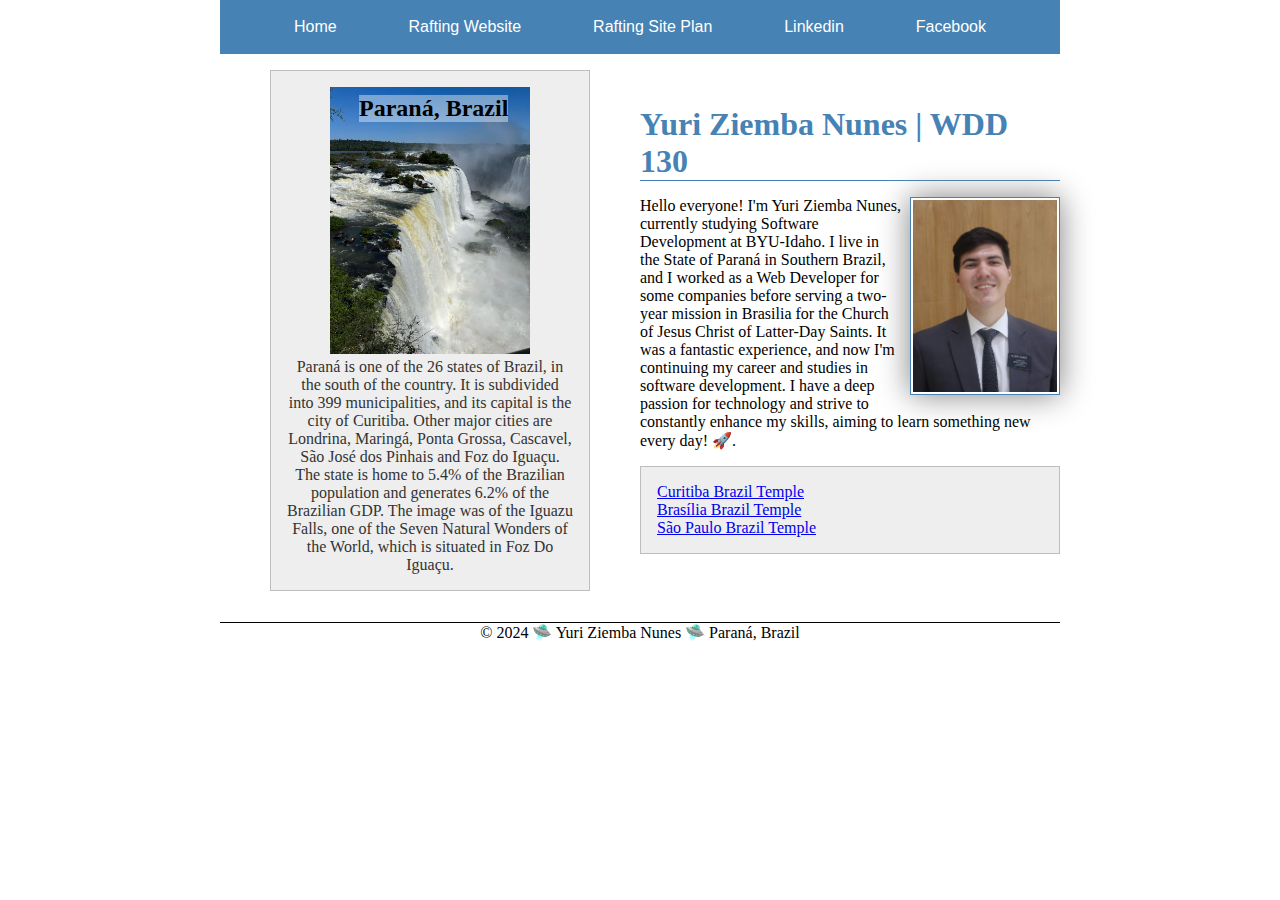
<file: index.html>
<!DOCTYPE html>
<html lang="en-US">
    <head>
        <meta charset="utf-8">
        <meta name="viewport" content="width=device-width, initial-scale=1.0">
        <title>Yuri Ziemba Nunes | WDD 130</title>
        <meta name="description" content="Home Page Student For BYU-Idaho WDD130">
        <meta name="author" content="Yuri Ziemba Nunes">
        <link rel="stylesheet" href="styles/styles.css">
    </head>
    <body>
        <header>
            <nav>
                <a href="#">Home</a>
                <a href="wwr/">Rafting Website</a>
                <a href="wwr/site-plan-rafting.html">Rafting Site Plan</a>
                <a href="https://br.linkedin.com/in/yuri-ziemba-nunes-003b791a5">Linkedin</a>
                <a href="https://m.facebook.com/yuri.nunes.31/">Facebook</a>
            </nav>
        </header>
        <div class="grid">
            <main>
                <h1>Yuri Ziemba Nunes | WDD 130</h1>
                <img src="images/profile.jpg" alt="Yuri Ziemba Nunes | Profile Picture" width="200">
                <p>Hello everyone! I'm Yuri Ziemba Nunes, currently studying Software Development at BYU-Idaho. I live in the State of Paraná in Southern Brazil, and I worked as a Web Developer for some companies before serving a two-year mission in Brasilia for the Church of Jesus Christ of Latter-Day Saints. It was a fantastic experience, and now I'm continuing my career and studies in software development. I have a deep passion for technology and strive to constantly enhance my skills, aiming to learn something new every day! &#128640;.</p>
                <ul class="box">
                    <li>
                        <a href="https://www.churchofjesuschrist.org/temples/details/curitiba-brazil-temple?lang=eng" target="_blank">Curitiba Brazil Temple</a>
                    </li>
                    <li>
                        <a href="https://www.churchofjesuschrist.org/temples/details/brasilia-brazil-temple?lang=eng" target="_blank">Brasília Brazil Temple</a>
                    </li>
                    <li>
                        <a href="https://www.churchofjesuschrist.org/temples/details/sao-paulo-brazil-temple?lang=eng" target="_blank">São Paulo Brazil Temple</a>
                    </li>
                </ul>
            </main>
            <aside class="box">
                <h2>Paraná, Brazil</h2>
                <img src="images/parana-cataratas-do-iguacu.jpg" alt="Cataratas Do Iguaçu | Foz Do Iguaçu, PR">
                <p>Paraná is one of the 26 states of Brazil, in the south of the country. It is subdivided into 399 municipalities, and its capital is the city of Curitiba. Other major cities are Londrina, Maringá, Ponta Grossa, Cascavel, São José dos Pinhais and Foz do Iguaçu. The state is home to 5.4% of the Brazilian population and generates 6.2% of the Brazilian GDP. The image was of the Iguazu Falls, one of the Seven Natural Wonders of the World, which is situated in Foz Do Iguaçu.</p>
            </aside>
        </div>
        <footer>
            <p>&copy; 2024 &#128760; Yuri Ziemba Nunes &#128760; Paraná, Brazil</p>
        </footer>
    </body>
    <!-- Last Modified: 2024-01-27 -->
</html>
</file>
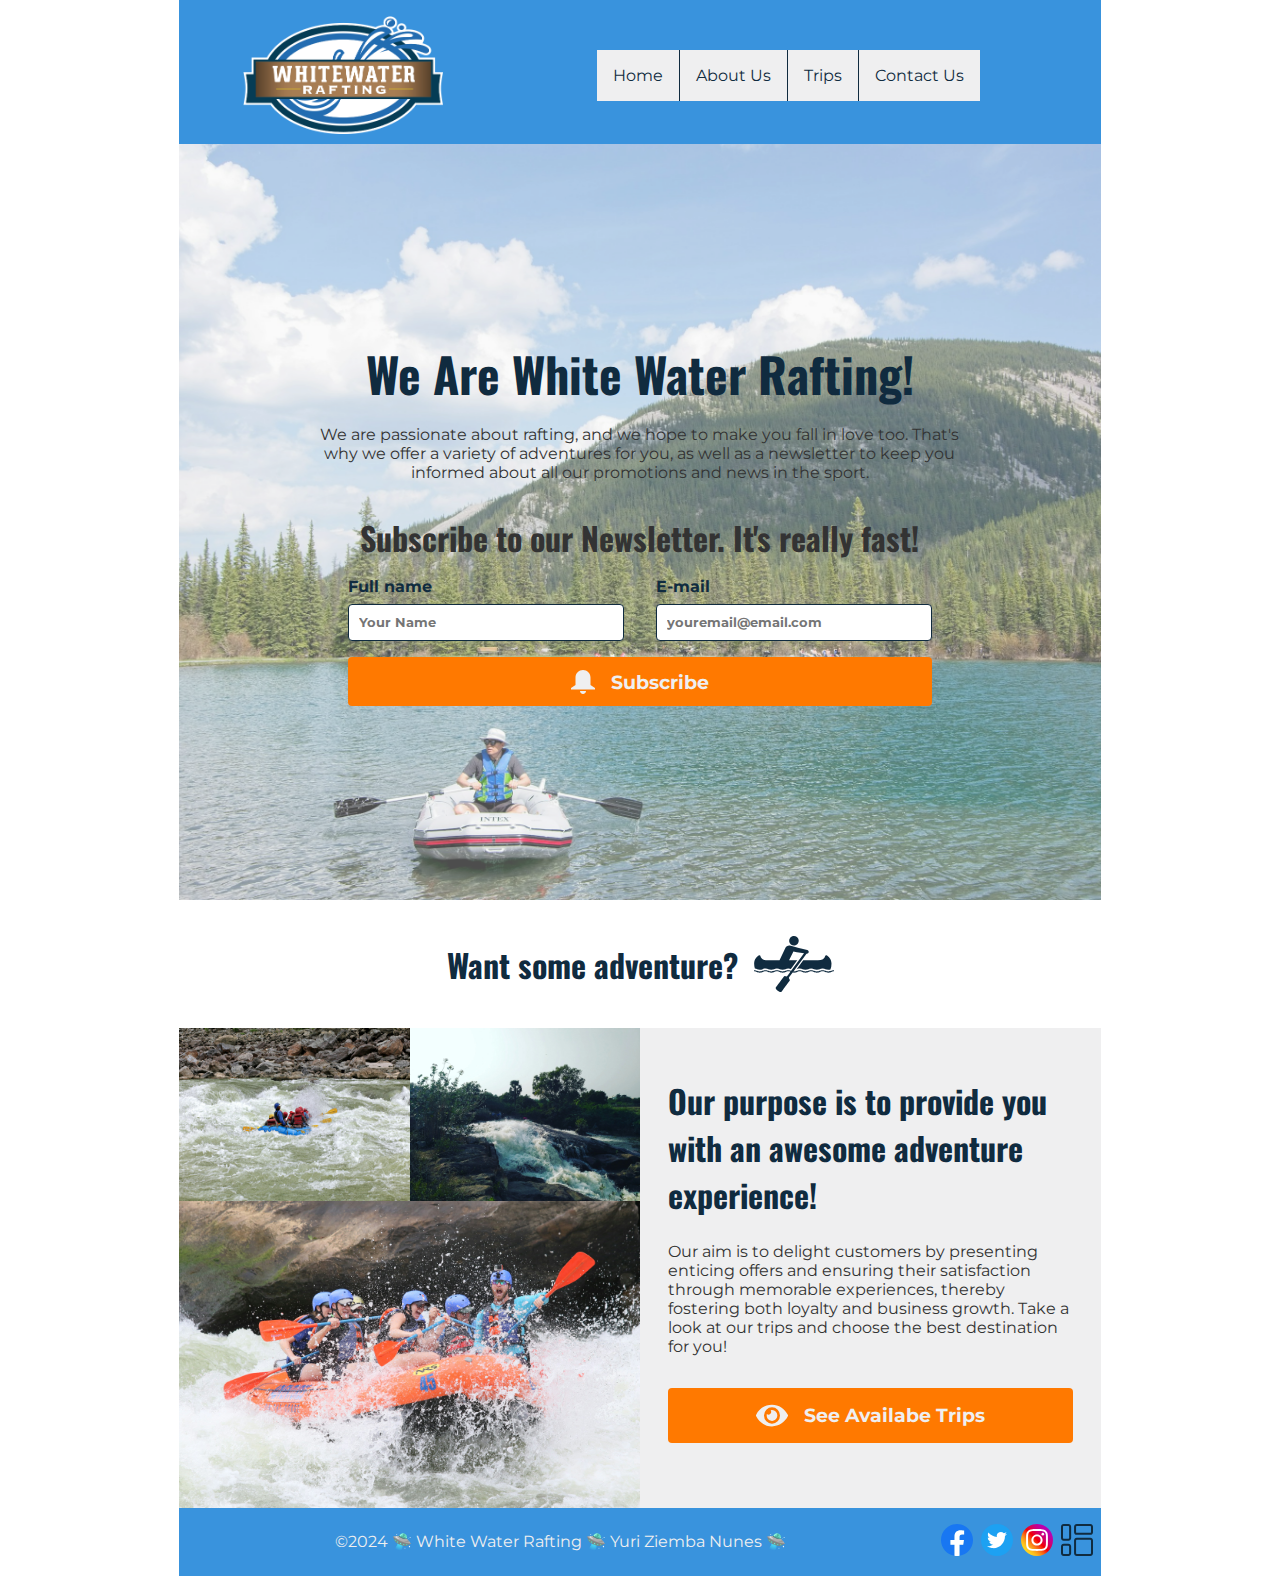
<file: wwr/index.html>
<!DOCTYPE html>
<html lang="en-US">
<head>
    <meta charset="UTF-8">
    <meta name="viewport" content="width=device-width, initial-scale=1.0">
    <title>White Water Rafting | Home</title>
    <meta name="description" content="The Rafting Site Home Page">
    <meta name="author" content="Yuri Ziemba Nunes">
    <link rel="stylesheet" href="styles/rafting.css">
</head>
<body>
    <header>
        <img src="images/wwr-logo.png" alt="Rafting Site Logo" width="200">
        <nav>   
            <a href="index.html">Home</a>
            <a href="about.html">About Us</a>
            <a href="trips.html">Trips</a>
            <a href="contact.html">Contact Us</a>
        </nav>
    </header>
    <main id="home-page">
        <section id="wwr-home-hero">
            <div class="container">
                <h1>We Are White Water Rafting!</h1>
                <p>We are passionate about rafting, and we hope to make you fall in love too. That's why we offer a variety of adventures for you, as well as a newsletter to keep you informed about all our promotions and news in the sport.</p>
                <div class="newsletter-form">
                    <h2>Subscribe to our Newsletter. It's really fast!</h2>
                    <form>
                        <div class="form-group">
                            <label for="fullname">Full name</label>
                            <input id="fullname" name="fullname" type="text" placeholder="Your Name">
                        </div>
                        <div class="form-group">
                            <label for="email">E-mail</label>
                            <input id="email" name="email" type="text" placeholder="youremail@email.com">
                        </div>
                        <button class="btn" type="submit">
                            <img src="images/notifications.svg" alt="Notifications Icon">
                            <span>Subscribe</span>
                        </button>
                    </form>
                </div>
            </div>
        </section>
        <section id="wwr-home-content">
            <div class="container">
                <div class="content-header">
                    <h2>Want some adventure?</h2>
                    <img src="images/rafting.svg" alt="Adventure Target">
                </div>
            </div>
            <article>
                <div class="images-mosaic">
                    <img src="images/mosaic-image3.jpg" alt="Placeholder">
                    <img src="images/mosaic-image2.jpg" alt="Placeholder">
                    <img src="images/mosaic-image1.jpg" alt="Placeholder">
                </div> 
                <div class="content-body">
                    <h2>
                        Our purpose is to provide you with an awesome adventure experience!
                    </h2>
                    <p>Our aim is to delight customers by presenting enticing offers and ensuring their satisfaction through memorable experiences, thereby fostering both loyalty and business growth. Take a look at our trips and choose the best destination for you!</p>
                    <a class="btn" href="trips.html">
                        <img src="images/view.svg" alt="View Icon">
                        <span>See Availabe Trips</span>
                    </a>
                </div>
            </article>
        </section>
    </main>
    <footer>
        <p>&copy;2024 &#128760; White Water Rafting &#128760; Yuri Ziemba Nunes &#128760;</p>
        <nav class="social-links">
            <a href="https://facebook.com">
                <img src="images/facebook.svg" alt="Facebook">
            </a>
            <a href="https://twitter.com">
                <img src="images/twitter.svg" alt="Twitter">
            </a>
            <a href="https://instagram.com">
                <img src="images/instagram.svg" alt="Instagram">
            </a>
            <a href="images/wireframes/home-page-wireframe.png">
                <img src="images/wireframe.svg" alt="WireFrame">
            </a>
        </nav>
    </footer>
</body>
</html>
</file>
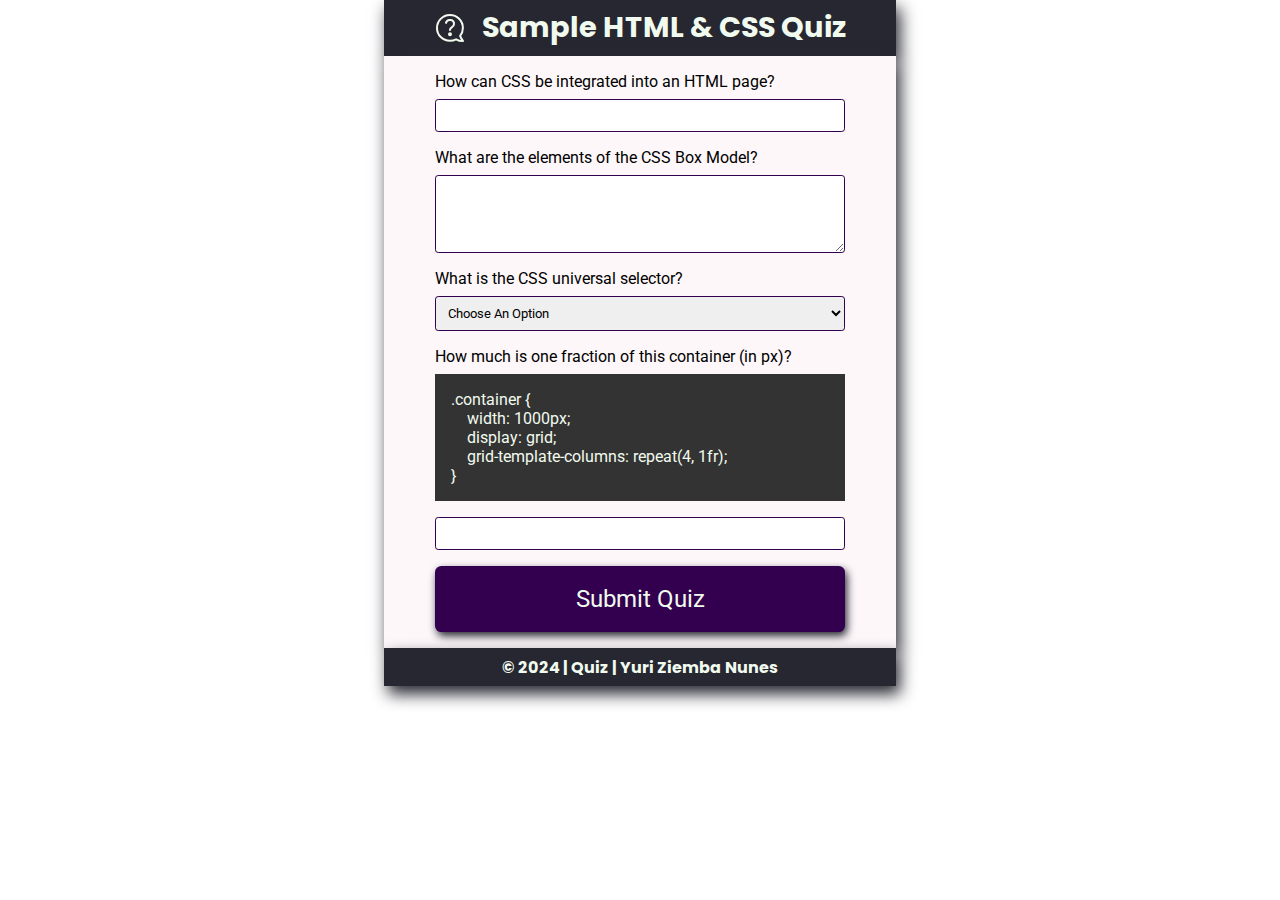
<file: quiz.html>
<!DOCTYPE html>
<html lang="en">
<head>
    <meta charset="UTF-8">
    <meta name="viewport" content="width=device-width, initial-scale=1.0">
    <title>WDD 130 | Quiz | Yuri Ziemba Nunes</title>
    <meta name="description" content="Quiz Page Using HTML Forms">
    <meta name="author" content="Yuri Ziemba Nunes">
    <link rel="stylesheet" href="styles/quiz.css">
</head>
<body>
    <header>
        <img src="images/quiz-icon.svg" alt="Icon">
        <h1>Sample HTML & CSS Quiz</h1>
    </header>
    <main>
        <form>
            <div class="form-group">
                <label for="q1">How can CSS be integrated into an HTML page?</label>
                <input type="text" name="q1" id="q1">
            </div>
            <div class="form-group">
                <label for="q2">What are the elements of the CSS Box Model?</label>
                <textarea name="q2" id="q2" rows="4"></textarea>
            </div>
            <div class="form-group">
                <label for="q3">What is the CSS universal selector?</label>
                <select name="q3" id="q3">
                    <option value="">Choose An Option</option>
                    <option value="body">body { ... }</option>
                    <option value="asterisk">* { ... }</option>
                    <option value="all">.all { ... }</option>
                </select>
            </div>
            <div class="form-group">
                <label for="q4">How much is one fraction of this container (in px)?</label>
                <div class="code">
                    <span>.container {</span>
                    <span>width: 1000px;</span>
                    <span>display: grid;</span>
                    <span>grid-template-columns: repeat(4, 1fr);</span>
                    <span>}</span>
                </div>
                <input type="number" name="q4" id="q4" min="0">
            </div>
            <button type="submit">Submit Quiz</button>
        </form>
    </main>
    <footer>
        <p>&copy; 2024 | Quiz | Yuri Ziemba Nunes</p>
    </footer>
</body>
</html>
</file>
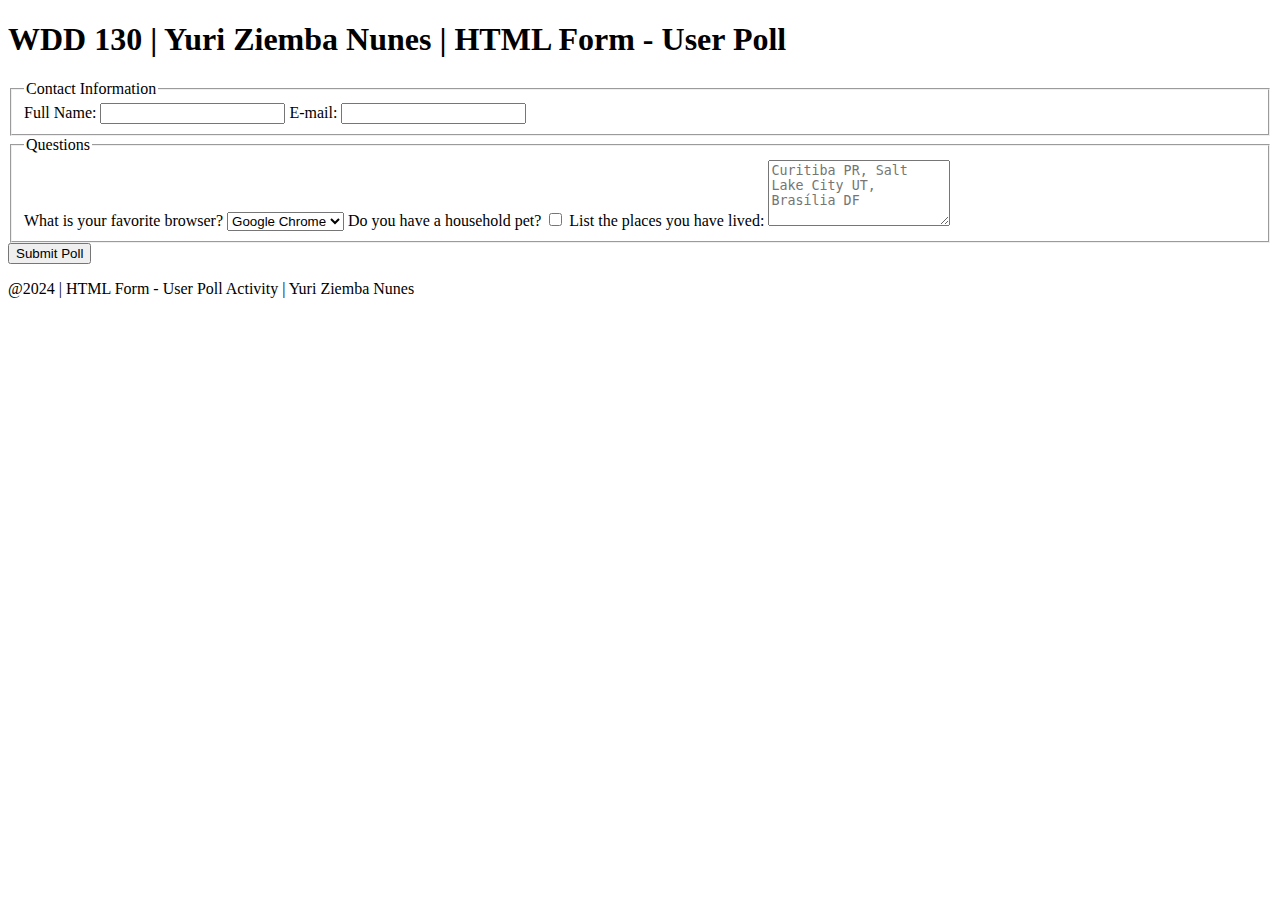
<file: week05/poll-form.html>
<!DOCTYPE html>
<html lang="en-us">
<head>
    <meta charset="UTF-8">
    <meta name="viewport" content="width=device-width, initial-scale=1.0">
    <title>WDD 130 | HTML Form - User Poll</title>
</head>
<body>
    <header>
        <h1>WDD 130 | Yuri Ziemba Nunes | HTML Form - User Poll</h1>
    </header>
    <main>
        <form>
            <fieldset>
                <legend>Contact Information</legend>
                <label for="fullname">Full Name:</label>
                <input type="text" name="fullname" id="fullname">
                <label for="email">E-mail:</label>
                <input type="text" name="email" id="email">
            </fieldset>
            <fieldset>
                <legend>Questions</legend>
                <label for="browser">What is your favorite browser?</label>
                <select name="browser" id="browser">
                    <option value="chrome">Google Chrome</option>
                    <option value="firefox">Mozilla Firefox</option>
                    <option value="edge">Microsoft Edge</option>
                    <option value="safari">Safari</option>
                    <option value="brave">Brave</option>
                    <option value="other">Other</option>
                </select>
                <label for="pet">Do you have a household pet?</label>
                <input type="checkbox" name="pet" id="pet">
                <label for="feedback">List the places you have lived:</label>
                <textarea name="feedback" id="feedback" rows="4" placeholder="Curitiba PR, Salt Lake City UT, Brasília DF"></textarea>
            </fieldset>

            <button type="submit">Submit Poll</button>
        </form>
    </main>
    <footer>
        <p>@2024 | HTML Form - User Poll Activity | Yuri Ziemba Nunes</p>
    </footer>
</body>
</html>
</file>
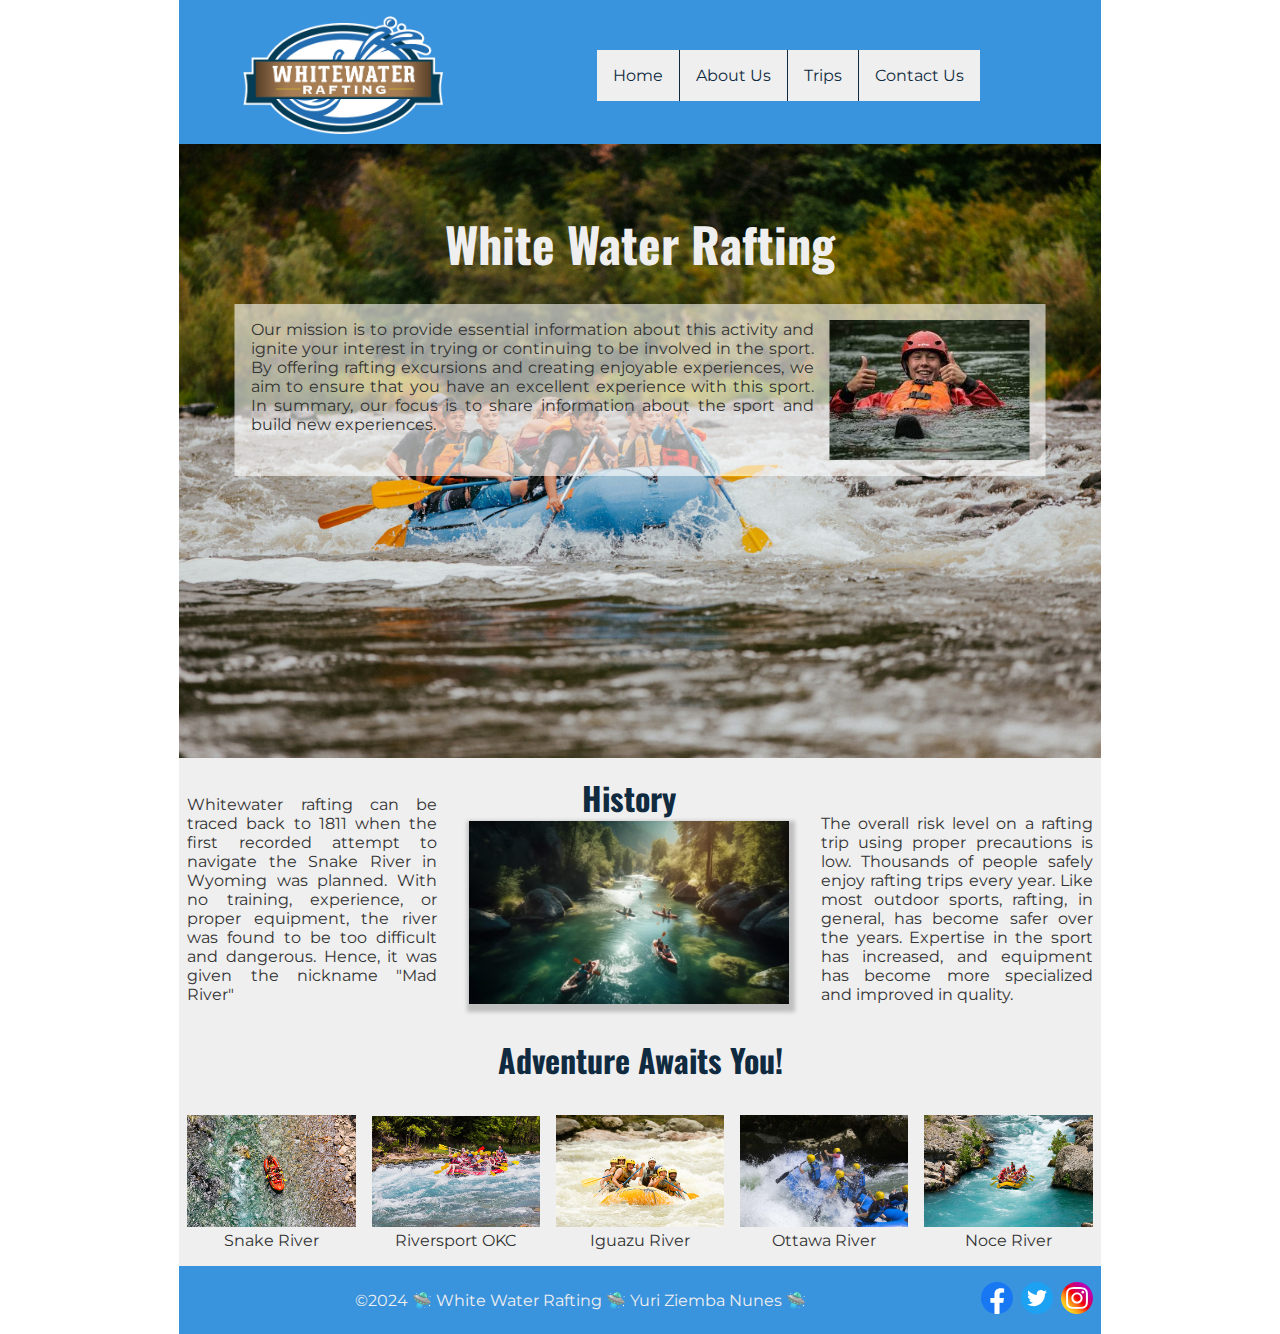
<file: wwr/about.html>
<!DOCTYPE html>
<html lang="en-US">
<head>
    <meta charset="UTF-8">
    <meta name="viewport" content="width=device-width, initial-scale=1.0">
    <title>White Water Rafting | About Us</title>
    <meta name="description" content="The Rafting Site About Page">
    <meta name="author" content="Yuri Ziemba Nunes">
    <link rel="stylesheet" href="styles/rafting.css">
</head>
<body>
    <header>
        <img src="images/wwr-logo.png" alt="Rafting Site Logo" width="200">
        <nav>   
            <a href="index.html">Home</a>
            <a href="about.html">About Us</a>
            <a href="trips.html">Trips</a>
            <a href="contact.html">Contact Us</a>
        </nav>
    </header>
    <main>
        <div class="hero">
            <img src="images/wwr-hero.jpg" alt="Hero Image">
            <h1>White Water Rafting</h1>

            <article>
                <img src="images/rafting-article-image.jpeg" alt="">
                <p>Our mission is to provide essential information about this activity and ignite your interest in trying or continuing to be involved in the sport. By offering rafting excursions and creating enjoyable experiences, we aim to ensure that you have an excellent experience with this sport. In summary, our focus is to share information about the sport and build new experiences.</p>
            </article>
        </div>

        <section class="history-section">
            <div>
                <h2>History</h2>
                <img src="images/history-section-image.png" alt="History Section Image">
            </div>
            <p>Whitewater rafting can be traced back to 1811 when the first recorded attempt to navigate the Snake River in Wyoming was planned. With no training, experience, or proper equipment, the river was found to be too difficult and dangerous. Hence, it was given the nickname "Mad River"</p>          
            <p>The overall risk level on a rafting trip using proper precautions is low. Thousands of people safely enjoy rafting trips every year.
            Like most outdoor sports, rafting, in general, has become safer over the years. Expertise in the sport has increased, and equipment has become more specialized and improved in quality.</p>          
        </section>

        <section class="adventures">
            <h2>Adventure Awaits You!</h2>
            <div class="adventures-gallery">
                <figure>
                    <img src="images/rafting6_600.jpg" alt="Rafting Adventure">
                    <figcaption>Snake River</figcaption>
                </figure>
                <figure>
                    <img src="images/rafting18_600.jpg" alt="Rafting Adventure">
                    <figcaption>Riversport OKC</figcaption>
                </figure>
                <figure>
                    <img src="images/rafting4_600.jpg" alt="Rafting Adventure">
                    <figcaption>Iguazu River</figcaption>
                </figure>
                <figure>
                    <img src="images/rafting64_600.jpg" alt="Rafting Adventure">
                    <figcaption>Ottawa River</figcaption>
                </figure>
                <figure>
                    <img src="images/rafting65_600.jpg" alt="Rafting Adventure">
                    <figcaption>Noce River</figcaption>
                </figure>
            </div>
        </section>
    </main>
    <footer>
        <p>&copy;2024 &#128760; White Water Rafting &#128760; Yuri Ziemba Nunes &#128760;</p>
        <nav class="social-links">
            <a href="https://facebook.com">
                <img src="images/facebook.svg" alt="Facebook">
            </a>
            <a href="https://twitter.com">
                <img src="images/twitter.svg" alt="Twitter">
            </a>
            <a href="https://instagram.com">
                <img src="images/instagram.svg" alt="Instagram">
            </a>
        </nav>
    </footer>
</body>
</html>
</file>
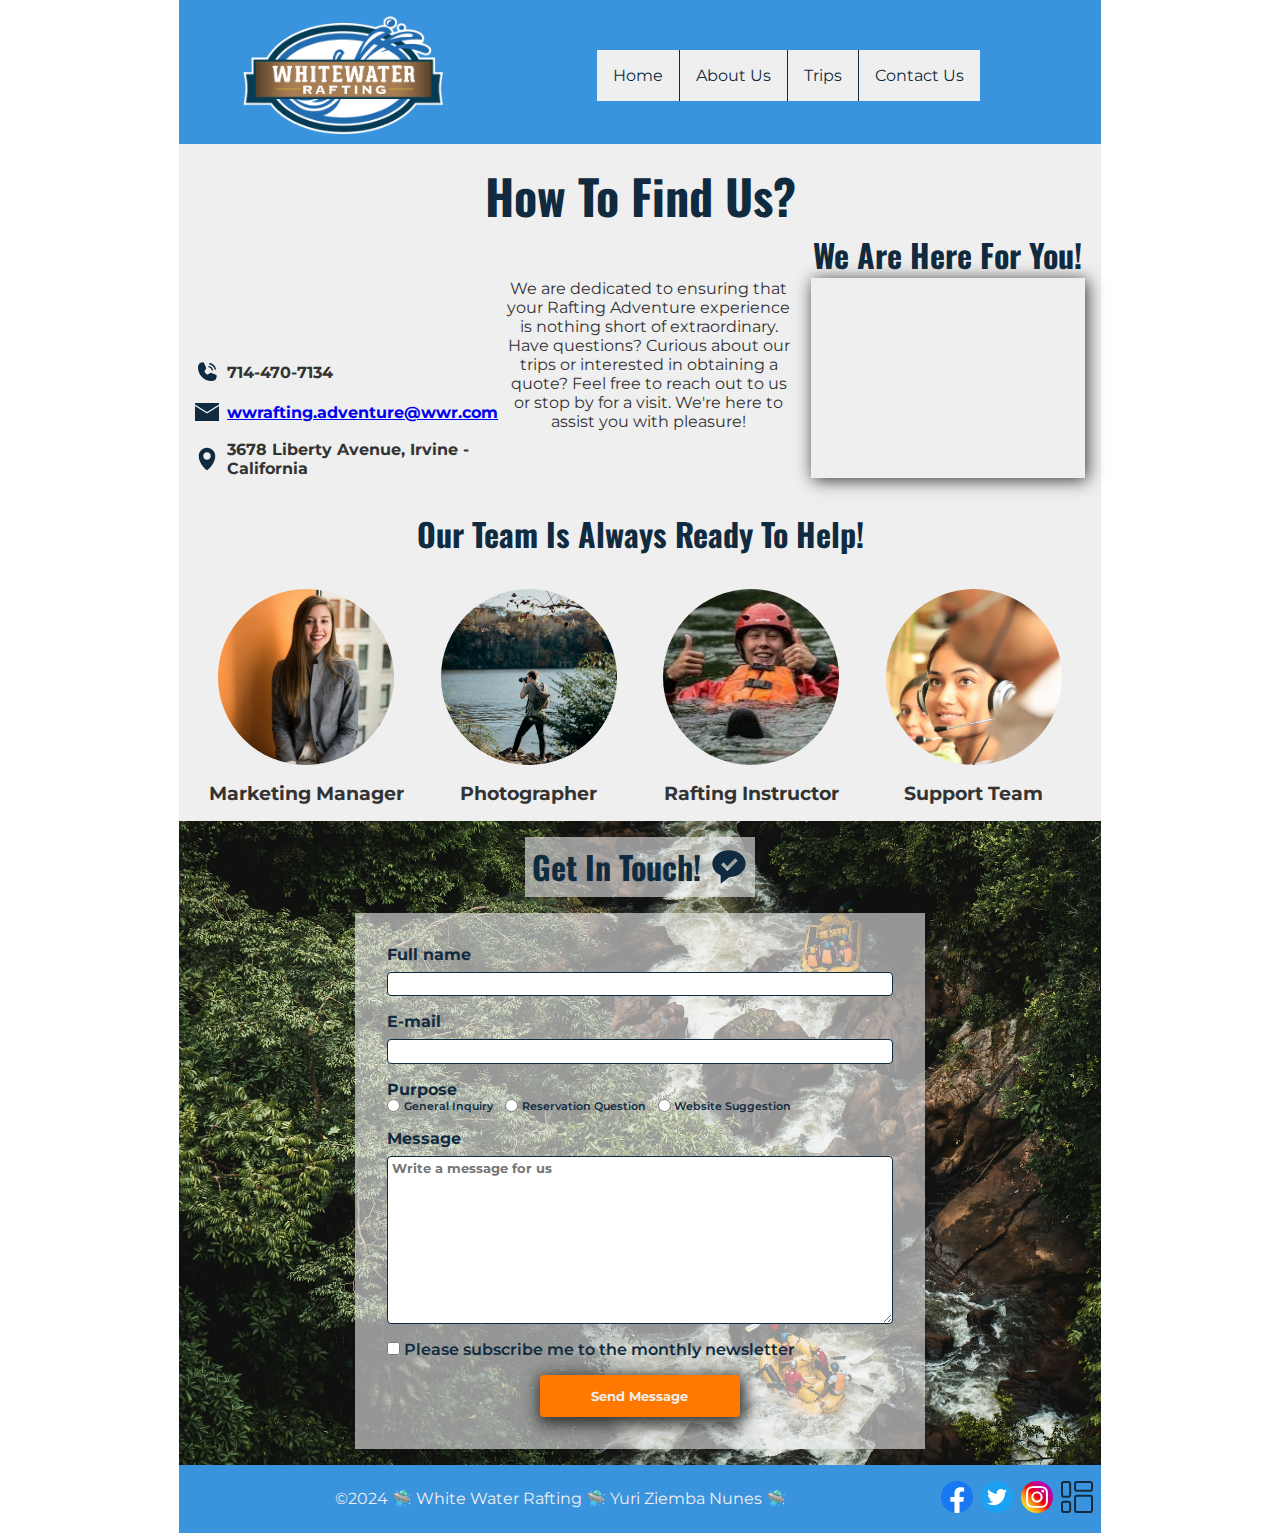
<file: wwr/contact.html>
<!DOCTYPE html>
<html lang="en-US">
<head>
    <meta charset="UTF-8">
    <meta name="viewport" content="width=device-width, initial-scale=1.0">
    <title>White Water Rafting | Contact Us</title>
    <meta name="description" content="The Rafting Site Contact Page">
    <meta name="author" content="Yuri Ziemba Nunes">
    <link rel="stylesheet" href="styles/rafting.css">
</head>
<body>
    <header>
        <img src="images/wwr-logo.png" alt="Rafting Site Logo" width="200">
        <nav>   
            <a href="index.html">Home</a>
            <a href="about.html">About Us</a>
            <a href="trips.html">Trips</a>
            <a href="contact.html">Contact Us</a>
        </nav>
    </header>
    <main>
        <section id="wwr-contact">
            <h1>How To Find Us?</h1>
            <div class="contact-info">
                <div class="contact-info-intro">
                    <p>We are dedicated to ensuring that your Rafting Adventure experience is nothing short of extraordinary. Have questions? Curious about our trips or interested in obtaining a quote? Feel free to reach out to us or stop by for a visit. We're here to assist you with pleasure!</p>
                </div>
                <div class="contact-info-details">
                    <div class="info-group">
                        <img src="images/phone.svg" alt="Phone Number">
                        <p>714-470-7134</p>
                    </div>
                    <div class="info-group">
                        <img src="images/email.svg" alt="Email Address">
                        <p><a href="mailto:wwrafting.adventure@wwr.com">wwrafting.adventure@wwr.com</a></p>
                    </div>
                    <div class="info-group">
                        <img src="images/location.svg" alt="Local Address">
                        <p>3678 Liberty Avenue, Irvine - California</p>
                    </div>
                </div>
                <div class="contact-info-map">
                    <h2>We Are Here For You!</h2>
                    <iframe 
                        src="https://www.google.com/maps/embed?pb=!1m18!1m12!1m3!1d34804.51746230448!2d-117.83176999691808!3d33.64196352573026!2m3!1f0!2f0!3f0!3m2!1i1024!2i768!4f13.1!3m3!1m2!1s0x80dcdd0e689140e3%3A0xa77ab575604a9a39!2sIrvine%2C%20CA%2C%20EUA!5e0!3m2!1spt-BR!2sbr!4v1707488135958!5m2!1spt-BR!2sbr" width="600" height="450" allowfullscreen="" loading="lazy" referrerpolicy="no-referrer-when-downgrade"
                    ></iframe>
                </div>
            </div>
        </section>
        <section id="wwr-employees">
            <h2>Our Team Is Always Ready To Help!</h2>
            <figure>
                <img src="images/marketing-employee.jpg" alt="Marketing Happy Employee">
                <figcaption>Marketing Manager</figcaption>
            </figure>
            <figure>
                <img src="images/photographer-employee.jpg" alt="Photographer Happy Employee">
                <figcaption>Photographer</figcaption>
            </figure>
            <figure>
                <img src="images/instructor-employee.jpeg" alt="Rafting Instructor">
                <figcaption>Rafting Instructor</figcaption>
            </figure>
            <figure>
                <img src="images/support-employee.jpg" alt="Support Happy Employee">
                <figcaption>Support Team</figcaption>
            </figure>
        </section>
        <section id="wwr-contact-form">
            <div class="form-header">
                <h2>Get In Touch!</h2>
                <img src="images/message.svg" alt="Send Us a Message">
            </div>
            <form>
                <div class="form-group">
                    <label for="fullname">Full name</label>
                    <input id="fullname" name="fullname" type="text">
                </div>
                <div class="form-group">
                    <label for="email">E-mail</label>
                    <input id="email" name="email" type="text">
                </div>
                <div class="form-group">
                    <p>Purpose</p>
                    <div class="purpose-options">
                        <div class="form-input">
                            <input type="radio" name="purpose" id="general" value="general-inquiry">
                            <label for="general">General Inquiry</label>
                        </div>
                        <div class="form-input">
                            <input type="radio" name="purpose" id="reservation" value="reservation">
                            <label for="reservation">Reservation Question</label>
                        </div>
                        <div class="form-input">
                            <input type="radio" name="purpose" id="website" value="website-suggestion">
                            <label for="website">Website Suggestion</label>
                        </div>  
                    </div>                    
                </div>
                <div class="form-group">
                    <label for="message">Message</label>
                    <textarea name="message" id="message" cols="30" rows="10" placeholder="Write a message for us"></textarea>
                </div>
                <div class="form-group">
                    <input type="checkbox" name="newsletter" id="newsletter">
                    <label for="newsletter">Please subscribe me to the monthly newsletter</label>
                </div>

                <button type="submit">Send Message</button>
            </form>
        </section>
    </main>
    <footer>
        <p>&copy;2024 &#128760; White Water Rafting &#128760; Yuri Ziemba Nunes &#128760;</p>
        <nav class="social-links">
            <a href="https://facebook.com">
                <img src="images/facebook.svg" alt="Facebook">
            </a>
            <a href="https://twitter.com">
                <img src="images/twitter.svg" alt="Twitter">
            </a>
            <a href="https://instagram.com">
                <img src="images/instagram.svg" alt="Instagram">
            </a>
            <a href="images/wireframes/contact-page-wireframe.png">
                <img src="images/wireframe.svg" alt="WireFrame">
            </a>
        </nav>
    </footer>
</body>
</html>
</file>
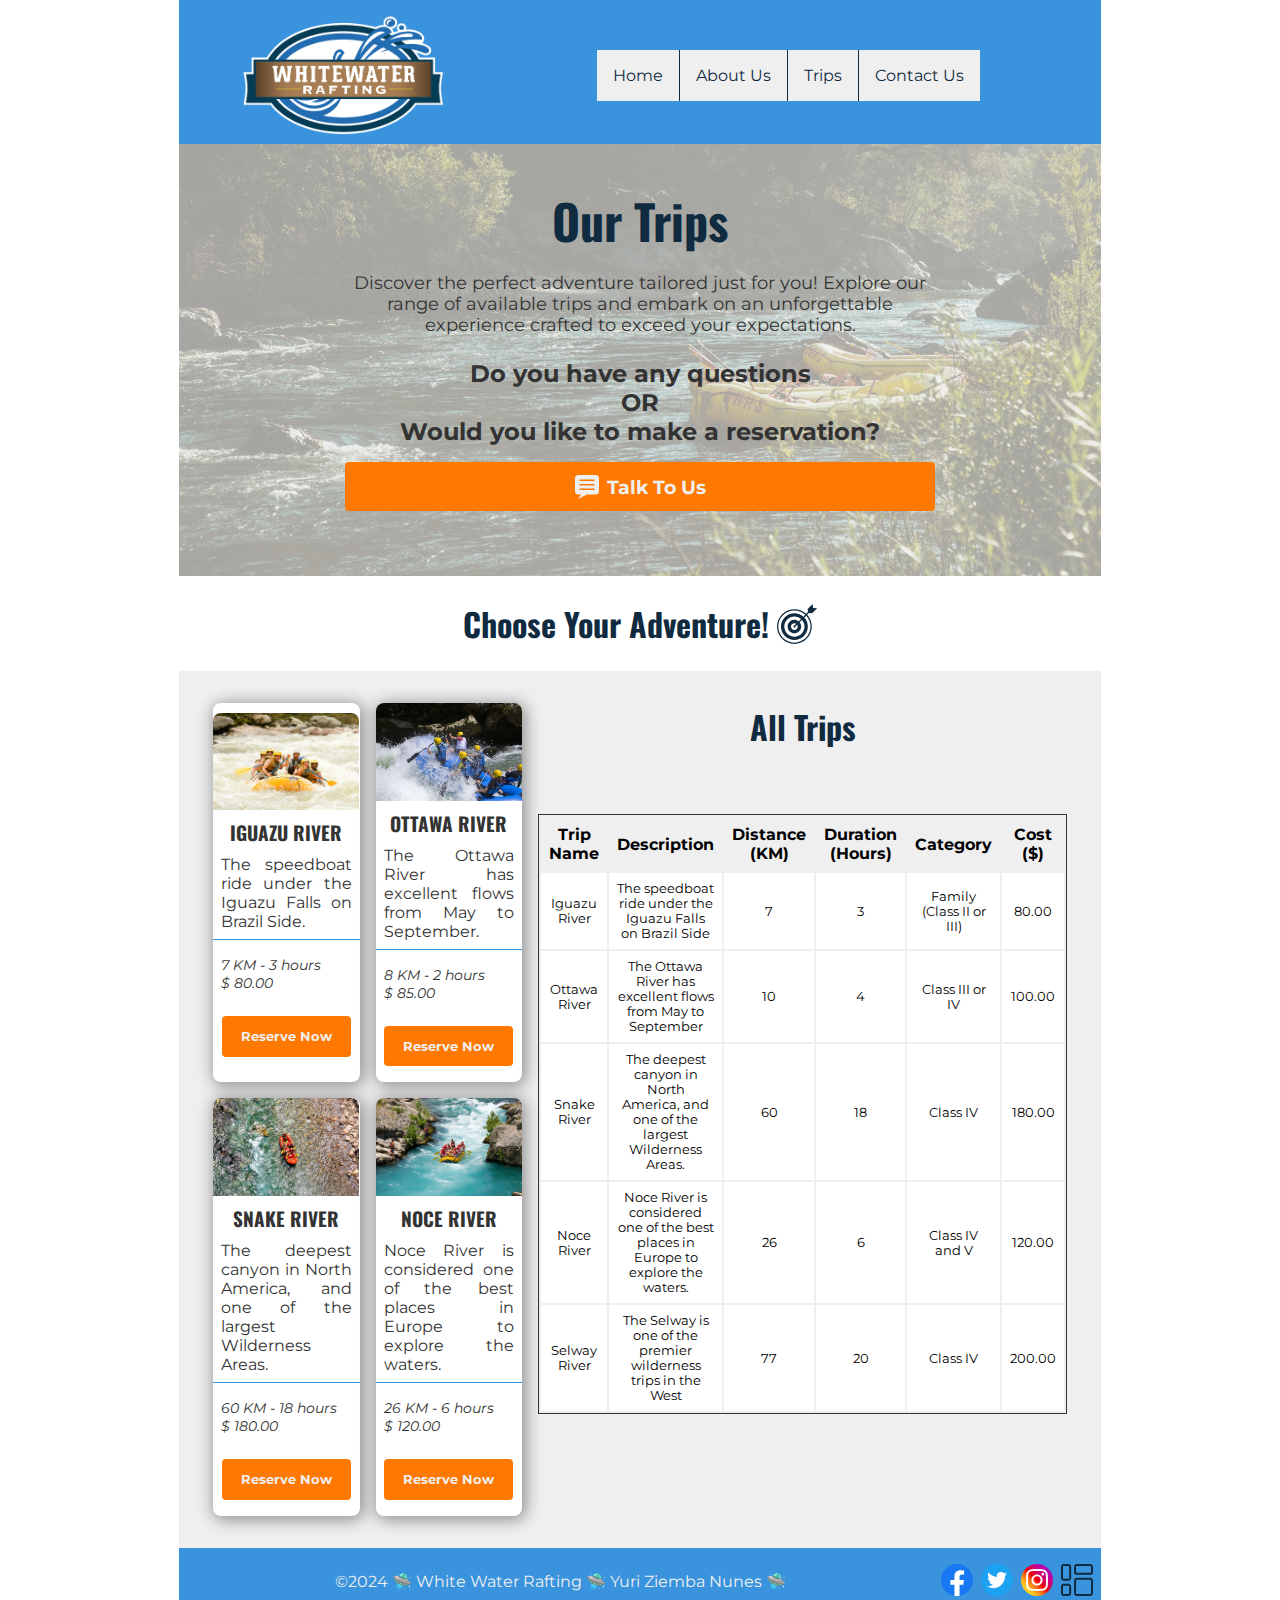
<file: wwr/trips.html>
<!DOCTYPE html>
<html lang="en-US">
<head>
    <meta charset="UTF-8">
    <meta name="viewport" content="width=device-width, initial-scale=1.0">
    <title>White Water Rafting | Trips</title>
    <meta name="description" content="The Rafting Site Trips Page">
    <meta name="author" content="Yuri Ziemba Nunes">
    <link rel="stylesheet" href="styles/rafting.css">
</head>
<body>
    <header>
        <img src="images/wwr-logo.png" alt="Rafting Site Logo" width="200">
        <nav>   
            <a href="index.html">Home</a>
            <a href="about.html">About Us</a>
            <a href="trips.html">Trips</a>
            <a href="contact.html">Contact Us</a>
        </nav>
    </header>
    <main id="trips-page">
        <div id="wwr-trips">
            <div class="container">
                <h1>Our Trips</h1>
                <p>Discover the perfect adventure tailored just for you! Explore our range of available trips and embark on an unforgettable experience crafted to exceed your expectations.</p>
                <p>Do you have any questions<span>OR</span>Would you like to make a reservation?</p>
                <a href="contact.html#wwr-contact-form" target="_blank" rel="noopener noreferrer" class="btn contact-action">
                    <img src="images/talk-icon.svg" alt="Talk to Us">
                    <span>Talk To Us</span>
                </a>
            </div>
        </div>
        <section id="wwr-trips-catalog">
            <div class="container">
                <div class="catalog-header">
                    <h2>Choose Your Adventure!</h2>
                    <img src="images/target.svg" alt="Adventure Target">
                </div>
            </div>
            <article>
                <div class="container">
                    <div class="rated-trips">
                        <div class="trip-card">
                            <img class="trip-card-logo" src="images/rafting4_600.jpg" alt="Trip Image">
                            <div class="trip-header">
                                <h3>Iguazu River</h3>
                                <p>The speedboat ride under the Iguazu Falls on Brazil Side.</p>
                            </div>
                            <div class="trip-info">
                                <p>7 KM - 3 hours</p>
                                <p>$ 80.00</p>
                            </div>
                            <a href="contact.html#wwr-contact-form" target="_blank" class="btn reserve-trip">Reserve Now</a>
                        </div>
                        <div class="trip-card">
                            <img class="trip-card-logo" src="images/rafting64_600.jpg" alt="Trip Image">
                            <div class="trip-header">
                                <h3>Ottawa River</h3>
                                <p>The Ottawa River has excellent flows from May to September.</p>
                            </div>
                            <div class="trip-info">
                                <p>8 KM - 2 hours</p>
                                <p>$ 85.00</p>
                            </div>
                            <a href="contact.html#wwr-contact-form" target="_blank" class="btn reserve-trip">Reserve Now</a>
                        </div>
                        <div class="trip-card">
                            <img class="trip-card-logo" src="images/rafting6_600.jpg" alt="Trip Image">
                            <div class="trip-header">
                                <h3>Snake River</h3>
                                <p>The deepest canyon in North America, and one of the largest Wilderness Areas.</p>
                            </div>
                            <div class="trip-info">
                                <p>60 KM - 18 hours</p>
                                <p>$ 180.00</p>
                            </div>
                            <a href="contact.html#wwr-contact-form" target="_blank" class="btn reserve-trip">Reserve Now</a>
                        </div>
                        <div class="trip-card">
                            <img class="trip-card-logo" src="images/rafting65_600.jpg" alt="Trip Image">
                            <div class="trip-header">
                                <h3>Noce River</h3>
                                <p>Noce River is considered one of the best places in Europe to explore the waters.</p>
                            </div>
                            <div class="trip-info">
                                <p>26 KM - 6 hours</p>
                                <p>$ 120.00</p>
                            </div>
                            <a href="contact.html#wwr-contact-form" target="_blank" class="btn reserve-trip">Reserve Now</a>
                        </div>
                    </div>
                    <div class="all-trips">
                        <h2>All Trips</h2>
                        <table>
                            <thead>
                                <tr>
                                    <th>Trip Name</th>
                                    <th>Description</th>
                                    <th>Distance (KM)</th>
                                    <th>Duration (Hours)</th>
                                    <th>Category</th>
                                    <th>Cost ($)</th>
                                </tr>
                            </thead>
                            <tbody>
                                <tr>
                                    <td>Iguazu River</td>
                                    <td>The speedboat ride under the Iguazu Falls on Brazil Side</td>
                                    <td>7</td>
                                    <td>3</td>
                                    <td>Family (Class II or III)</td>
                                    <td>80.00</td>
                                </tr>
                                <tr>
                                    <td>Ottawa River</td>
                                    <td>The Ottawa River has excellent flows from May to September</td>
                                    <td>10</td>
                                    <td>4</td>
                                    <td>Class III or IV</td>
                                    <td>100.00</td>
                                </tr>
                                <tr>
                                    <td>Snake River</td>
                                    <td>The deepest canyon in North America, and one of the largest Wilderness Areas.</td>
                                    <td>60</td>
                                    <td>18</td>
                                    <td>Class IV</td>
                                    <td>180.00</td>
                                </tr>
                                <tr>
                                    <td>Noce River</td>
                                    <td>Noce River is considered one of the best places in Europe to explore the waters.</td>
                                    <td>26</td>
                                    <td>6</td>
                                    <td>Class IV and V</td>
                                    <td>120.00</td>
                                </tr>
                                <tr>
                                    <td>Selway River</td>
                                    <td>The Selway is one of the premier wilderness trips in the West</td>
                                    <td>77</td>
                                    <td>20</td>
                                    <td>Class IV</td>
                                    <td>200.00</td>
                                </tr>
                            </tbody>
                        </table>
                    </div>
                </div>
            </article>
        </section>
    </main>
    <footer>
        <p>&copy;2024 &#128760; White Water Rafting &#128760; Yuri Ziemba Nunes &#128760;</p>
        <nav class="social-links">
            <a href="https://facebook.com">
                <img src="images/facebook.svg" alt="Facebook">
            </a>
            <a href="https://twitter.com">
                <img src="images/twitter.svg" alt="Twitter">
            </a>
            <a href="https://instagram.com">
                <img src="images/instagram.svg" alt="Instagram">
            </a>
            <a href="images/wireframes/trips-page-wireframe.png">
                <img src="images/wireframe.svg" alt="WireFrame">
            </a>
        </nav>
    </footer>
</body>
</html>
</file>
<file: styles/styles.css>
* {
    margin: 0;
    padding: 0;
    box-sizing: border-box;
}

nav {
    display: flex;
    justify-content: space-evenly;
    align-items: center;
    background-color: steelblue;
    padding: 10px;
}

nav a {
    display: block;
    font-family: sans-serif;
    color: white;
    padding: 0.5rem;
    text-decoration: none;
}

nav a:hover {
    font-weight: bold;
}

h1 {
    margin: 1rem 0 1rem 0;
    color: steelblue;
    border-bottom: 1px solid steelblue;
}

main img {
    width: 150px;
    height: auto;
    border: 1px solid steelblue;
    padding: 2px;
    box-shadow: 0 0 30px gray;
    float: right;
    margin: 0 0 0.5rem 0.5rem; 
}

p {
    padding: 0px;
}

header, .grid, footer {
    max-width: 840px;
    margin: 0 auto;
}

main ul {
    clear: both;
    list-style: none;
}

aside {
    width: 20rem;
    position: relative;
    text-align: center;
    grid-column: 1 / 2;
    grid-row: 1 / 2;
    justify-self: center;
}

aside img {
    width: 200px;
    height: auto;
}

aside h2 {
    background-color: rgba(255, 255, 255, 0.4);
    color: #000;
    position: absolute;
    top: 24px;
    left: 88px;
}

footer {
    margin-top: 15px;
    border-top: 1px solid #000;
    text-align: center;
}

/* Class Selectors */

.box {
    margin: 1rem 0;
    padding: 1rem;
    border: 1px solid rgba(0,0,0,0.2);
    color: #333;
    background-color: #eee;
}

.grid {
    display: grid;
    grid-template-columns: repeat(2, 1fr);
    align-items: center;
    align-content: stretch;
}
</file>
<file: wwr/styles/rafting.css>
@import url('https://fonts.googleapis.com/css2?family=Montserrat:wght@300;400;600&family=Oswald:wght@300;400;700&display=swap');

* {
    margin: 0;
    padding: 0;
    box-sizing: border-box;
}

:root {
    --primary-color: #3993DD;
    --secondary-color: #ff7900;
    --accent1-color: #EFEFF0;
    --accent2-color: #102B3F;
    --paragraph-color: #333;
    --heading-font: Oswald, sans-serif;
    --paragraph-font: Montserrat, sans-serif;
    --nav-background-color: var(--accent1-color);
    --nav-link-color: var(--accent2-color);
    --nav-hover-link-color: var(--accent1-color);
    --nav-hover-background-color: var(--accent2-color);
}

h1, h2, h3, h4, h5, h6 {
    font-family: var(--heading-font);
    color: var(--accent2-color);
}

h1 {
    font-size: 3rem;
}

h2 {
    font-size: 2rem;
}

figcaption, p, header nav a {
    font-family: var(--paragraph-font);
    color: var(--paragraph-color);
}

header, main, footer {
    width: 72vw;
    margin: 0 auto;
}

header {
    display: grid;
    grid-template-columns: 1fr 2fr;
    align-items: center;
    padding: 1rem;
    background-color: var(--primary-color);
    max-height: 144px;
}

header img {
    justify-self: center;
}

header nav {
    display: flex;
    justify-content: center;
}

header nav a {
    display: block;
    color: var(--nav-link-color);
    background-color: var(--nav-background-color);
    padding: 1rem;
    text-align: center;
    border-right: 1px solid var(--accent2-color);
    text-decoration: none;
}

header nav a:last-child {
    border: none;
}

header nav a:link, nav a:visited {
    color: var(--nav-link-color);
}

header nav a:hover {
    background-color: var(--nav-hover-background-color);
    color: var(--nav-hover-link-color);
    transition: 0.2s;
}

footer {
    display: flex;
    align-items: center;
    justify-content: center;
    text-align: center;
    background-color: var(--primary-color);
    padding: 1rem 0;
    /* margin-top: 1rem; */
}

footer p {
    color: var(--accent1-color);
    flex-grow: 2;
    text-align: center;
}

table {
    font-family: var(--paragraph-font);
    font-size: 1rem;
    text-align: center;
    border: 1px solid var(--paragraph-color);
}

table th, table td {
    padding: 0.5rem;
}

table td {
    font-size: 0.8rem;
}

thead th, thead tr {
    background-color: var(--accent1-color);
}

thead {
    border-bottom: 1px solid var(--paragraph-color);
}

tbody {
    background-color: white;
}

/* CSS Class Selectors */
.hero {
    position: relative;
}

.hero p {
    text-align: justify;
}

.hero img {
    display: block;
    width: 100%;
    height: auto;
}

.hero article img {
    float: right;
    width: 200px;
    margin-left: 1rem;
}

.hero h1, .hero article {
    position: absolute;
}

.hero h1 {
    color: var(--accent1-color);
    width: auto;
    top: 4rem;
    left: 50%;
    transform: translateX(-50%);
}

.hero article {
    width: 88%;
    background-color: rgba(255, 255, 255, 0.6);
    top: 10rem;
    left: 50%;
    transform: translateX(-50%);
    padding: 1rem;
}

.history-section {
    display: flex;
    align-items: flex-end;
    justify-content: space-between;
    padding: 1rem 0.5rem;
    background-color: var(--accent1-color);
    /* margin-top: 1rem; */
}

.history-section img {
    width: 320px;
    box-shadow: 2px 4px 4px 4px rgba(0, 0, 0, 0.2);
}

.history-section div {
    display: flex;
    flex-flow: column nowrap;
    order: 1;
    text-align: center;
    margin: 0 2rem;
}

.history-section p {
    text-align: justify;
}

.history-section div + p {
    order: 0;
}

.history-section div + p + p {
    order: 2;
}

.adventures {
    padding: 1rem 0.5rem;
    background-color: var(--accent1-color);
    /* margin-top: 1rem; */
}

.adventures h2 {
    text-align: center;
    margin-bottom: 2rem;
}

.adventures-gallery {
    display: grid;
    grid-template-columns: repeat(5, 1fr);
    grid-gap: 1rem;
    align-items: center;
    justify-content: center;
}

.adventures-gallery figcaption {
    font-family: var(--paragraph-font), sans-serif;
    text-align: center;
}

.adventures-gallery img {
    width: 100%;
}

.social-links {
    display: flex;
    align-items: center;
    justify-content: center;
}

.social-links a {
    text-decoration: none;
    margin-right: 8px;
}

.social-links img {
    width: 32px;
}

/* Contact Page */
#wwr-contact, #wwr-employees {
    background-color: var(--accent1-color);
}

#wwr-contact, #wwr-employees, #wwr-contact-form {
    padding: 1rem;
}

#wwr-contact h1 {
    text-align: center;
}
.contact-info {
    display: grid;
    grid-template-columns: 1fr 1fr 1fr;
    grid-gap: 0.5rem;
    align-items: end;
    justify-content: center;
}

.contact-info .contact-info-details {
    order: 0;
}

.contact-info .contact-info-intro {
    align-self: center;
    order: 1;
    text-align: center;
}

.contact-info .contact-info-map {
    display: flex;
    flex-direction: column;
    align-items: flex-end;
    justify-content: center;
    order: 2;
}

.contact-info .contact-info-map h2 {
    width: 96%;
    text-align: center;
}

.contact-info .contact-info-map iframe {
    width: 96%;
    height: 200px;
    border: 0;
    outline: 0;
    box-shadow: 2px 2px 16px 0px #333;
}

.contact-info .contact-info-details img {
    width: 24px;
    margin-right: 8px;
}

.contact-info .contact-info-details .info-group {
    display: flex;
    align-items: center;
    font-weight: 700;
    margin-top: 1rem;
}

#wwr-employees {
    display: grid;
    grid-template-rows: auto 1fr;
    grid-template-columns: repeat(4, 1fr);
    padding: 1rem;
    align-items: end;
    justify-content: space-between;
}

#wwr-employees h2 {
    text-align: center;
    grid-column: 1 / 5;
    margin-bottom: 2rem;
}

#wwr-employees figure {
    display: flex;
    flex-direction: column;
    align-items: center;
}

#wwr-employees figure img {
    max-width: 176px;
    border-radius: 100%;
}

#wwr-employees figure figcaption {
    font-size: 1.2rem;
    font-weight: 700;
    text-align: center;
    margin-top: 1rem;
}

#wwr-contact-form {
    display: flex;
    flex-direction: column;
    align-items: center;
    background-image: url("../images/rafting-adventure.jpg");
    background-repeat: no-repeat;
    background-size: cover;
}

#wwr-contact-form form {
    width: 64%;
    display: flex;
    flex-direction: column;
    align-items: center;
    background-color: rgba(239, 239, 240, 0.6);
    padding: 2rem;
}

#wwr-contact-form .form-header {
    width: fit-content;
    display: flex;
    align-items: center;
    justify-content: center;
    background-color: rgba(239, 239, 240, 0.6);
    padding: 0.4rem;
    margin-bottom: 1rem;
}

#wwr-contact-form .form-header img {
    width: 40px;
    margin-left: 8px;
}

#wwr-contact-form .form-group {
    width: 100%;
    display: block;
    margin-bottom: 1rem;
}

#wwr-contact-form .form-group input[type="checkbox"],
#wwr-contact-form .form-group input[type="radio"],
#wwr-contact-form .form-group input[type="radio"] + label,
#wwr-contact-form .form-group input[type="checkbox"] + label {
    display: inline;
    font-weight: 600;
    width: fit-content;
    font-size: 0.7rem;
}

#wwr-contact-form .form-group input[type="checkbox"] + label {
    font-size: 1rem;
}

.form-group label {
    margin-bottom: 0.5rem;
}

#wwr-contact-form .purpose-options {
    display: flex;
    align-items: center;
}

#wwr-contact-form .purpose-options .form-input {
    display: flex;
    align-items: center;
    margin-right: 0.8rem;
}

#wwr-contact-form .purpose-options .form-input label {
    margin: 0;
    margin-left: 0.2rem;
}

.form-group p,
.form-group input,
.form-group label,
.form-group textarea {
    display: block;
    font-family: var(--paragraph-font);
    color: var(--accent2-color);
    font-weight: 700 ;
}

.form-group input,
.form-group textarea {
    width: 100%;
    padding: 0.2rem;
    outline: 0;
    border: 0;
    border-radius: 4px;
    border: 1px solid var(--accent2-color);
}

.form-group textarea {
    max-width: 100%;
}

#wwr-contact-form form button {
    min-width: 200px;
    border: 0;
    outline: 0;
    border-radius: 4px;
    padding: 0.8rem;
    background-color: #ff7900;
    color: var(--accent1-color);
    font-weight: 700;
    font-family: var(--paragraph-font);
    box-shadow: 2px 4px 16px 4px var(--paragraph-color);
}

/* Trips Page */
main#trips-page .container {
    max-width: 64%;
    margin: 0 auto;
}

main#trips-page .btn, main#home-page .btn {
    display: block;
    min-width: 100%;
    border: 0;
    outline: 0;
    border-radius: 4px;
    padding: 0.8rem;
    background-color: #ff7900;
    color: var(--accent1-color);
    font-weight: 700;
    font-family: var(--paragraph-font);
    text-decoration: none;
}

#wwr-trips {
    position: relative;
    background-image: url(../images/trips-bg-image.jpg);
    background-repeat: no-repeat;
    background-size: cover;
    background-position: 50% 75%;
    min-height: 48vh;
}

#wwr-trips::before {
    content: "";
    position: absolute;
    top: 0px;
    right: 0px;
    bottom: 0px;
    left: 0px;
    background-color: rgba(239, 239, 240, 0.64);
}

#wwr-trips, #wwr-trips .container {
    display: flex;
    flex-direction: column;
    align-items: center;
    justify-content: center;
    z-index: 1;
}

#wwr-trips .container {
    text-align: center;
}

#wwr-trips h1 {
    margin-bottom: 16px;
}

#wwr-trips p {
    font-size: 1.1rem;
    margin-bottom: 24px;
}

#wwr-trips p + p {
    font-size: 1.5rem;
    margin-bottom: 16px;
    font-weight: 700;
    color: var(--paragraph-color);
}

#wwr-trips p + p > span {
    display: block;
}

#wwr-trips a.contact-action {
    display: flex;
    align-items: center;
    justify-content: center;
    width: 100%;
    text-align: center;
    font-size: 1.2rem;
    margin-bottom: 24px;
}

#wwr-trips a.contact-action img {
    max-width: 24px;
    margin-right: 0.5rem;
}

main#trips-page #wwr-trips-catalog .container {
    max-width: 96%;
}

#wwr-trips-catalog .catalog-header {
    display: flex;
    align-items: center;
    justify-content: center;
    margin: 24px 0;
}

#wwr-trips-catalog .catalog-header img {
    max-width: 40px;
    margin-left: 8px;
}

#wwr-trips-catalog article {
    background-color: var(--accent1-color);
    padding: 2rem 1rem;
}

#wwr-trips-catalog article .container {
    display: grid;
    grid-template-columns: repeat(2, 1fr);
    grid-gap: 16px;
}


#wwr-trips-catalog .rated-trips {
    display: grid;
    grid-template-columns: repeat(2, 1fr);
    grid-gap: 1rem;
}

.rated-trips .trip-card {
    display: flex;
    flex-direction: column;
    align-items: center;
    justify-content: center;
    max-width: 240px;
    background-color: #fff;
    border-radius: 8px;
    box-shadow: 2px 2px 16px 2px rgba(0, 0, 0, 0.4);
}

.trip-card-logo { 
    max-width: 100%;
    border-radius: 8px 8px 0 0;
}

.trip-card .trip-header {
    text-align: justify;
    padding: 0.5rem;
    border-bottom: 1px solid var(--primary-color);
}

.trip-card .trip-header h3 {
    color: var(--paragraph-color);
    text-align: center;
    font-weight: 700;
    font-size: 1.2rem;
    text-transform: uppercase;
    margin-bottom: 8px;
}

.trip-card .trip-info {
    width: 100%;
    text-align: justify;
    font-style: italic;
    font-size: 0.88rem;
    padding: 0.5rem;
    margin-top: 0.5rem;
}

main#trips-page .trip-card .btn.reserve-trip {
    display: block;
    text-align: center;
    font-size: 0.8rem;
    min-width: 88%;
    margin: 1rem;
}

.all-trips {
    text-align: center;
    display: flex;
    flex-direction: column;
    align-items: center;
}

.all-trips table {
    margin-top: 64px;
}

main#trips-page .btn:hover {
    transition: 0.4s;
    background-color: #F57200;
}

/* Home Page */
#wwr-home-hero {
    position: relative;
    background-image: url(../images/hero-image.jpg);
    background-repeat: no-repeat;
    background-size: cover;
    background-position: 50% 75%;
    min-height: calc(100vh - 144px);
    display: flex;
    flex-direction: column;
    align-items: center;
    justify-content: center;
}

#wwr-home-hero::before {
    content: "";
    position: absolute;
    top: 0px;
    right: 0px;
    bottom: 0px;
    left: 0px;
    background-color: rgba(239, 239, 240, 0.32);
}

#wwr-home-hero .container {
    position: relative;
    z-index: 1;
    max-width: 72%;
    margin: 0 auto;
}

#wwr-home-hero .container h1,
#wwr-home-hero .container h2,
#wwr-home-hero p {
    text-align: center;
}

#wwr-home-hero .container h1 {
    margin-bottom: 16px;
}

#wwr-home-hero h1 + p {
    margin-bottom: 32px;
}

#wwr-home-hero .newsletter-form h2 {
    text-align: center;
    font-weight: 700;
    color: var(--paragraph-color);
    margin-bottom: 16px;
}

#wwr-home-hero .newsletter-form form {
    display: grid;
    grid-template-columns: repeat(2, 1fr);
    grid-column-gap: 2rem;
    grid-row-gap: 1rem;
    max-width: 88%;
    margin: 0 auto;
}

#wwr-home-hero .newsletter-form input {
    padding: 0.6rem;
}

#wwr-home-hero .newsletter-form form button {
    display: flex;
    align-items: center;
    justify-content: center;
    grid-column: 1 / 3;
    font-size: 1.2rem;
}

#wwr-home-hero .newsletter-form form button img {
    max-width: 24px;
    margin-right: 1rem;
    text-align: center;
}

#wwr-home-content .content-header {
    display: flex;
    align-items: center;
    justify-content: center;
    margin: 24px 0;
}

#wwr-home-content .content-header img {
    max-width: 80px;
    margin-left: 16px;
}

#wwr-home-content article {
    display: grid;
    grid-template-columns: repeat(2, 1fr);
    background-color: var(--accent1-color);
}

#wwr-home-content article .images-mosaic {
    display: grid;
    grid-template-columns: repeat(2, 1fr);
}

#wwr-home-content article .images-mosaic img {
    max-width: 100%;
    min-height: 100%;
}

#wwr-home-content article .images-mosaic img:last-of-type {
    grid-column: 1 / 3;
}

#wwr-home-content article .content-body {
    display: flex;
    flex-direction: column;
    align-items: center;
    justify-content: center;
    width: 88%;
    margin: 0 auto;
    margin-bottom: 1rem;
}

#wwr-home-content article .content-body h2 {
    margin-bottom: 24px;
}

#wwr-home-content article .content-body p {
    margin-bottom: 32px;
}

#wwr-home-content article .content-body a {
    display: flex;
    align-items: center;
    justify-content: center;
    font-size: 1.2rem;
}

#wwr-home-content article .content-body img {
    max-width: 32px;
    margin-right: 16px;
}
</file>
<file: styles/quiz.css>
@import url('https://fonts.googleapis.com/css2?family=Poppins:wght@700&family=Roboto:wght@400;700&display=swap');

:root {
    --header-font: 'Poppins', sans-serif;
    --text-font: 'Roboto', sans-serif;
    --dark-color: #262730;
    --code-color: #333;
    --light-color: #f1faee;
    --background-color: #FDF7FA;
    --action-color: #32004f;
    --action-hover-color: #27003D;
}

* {
    margin: 0;
    padding: 0;
    border: 0;
    box-sizing: border-box;
    font-family: var(--text-font);
}

header, main, footer {
    max-width: 40vw;
    margin: 0 auto;
    box-shadow: 4px 8px 16px var(--dark-color);
}

header, footer {
    background-color: var(--dark-color);
    padding: 0.4rem;
}

header {
    display: flex;
    flex-direction: row;
    align-items: center;
    justify-content: center;
}

header img {
    width: 32px;
    margin-right: 1rem;
}

header h1 {
    font-size: 1.8rem;
}

header h1, footer p {
    color: var(--light-color);
    font-family: var(--header-font);
    font-weight: 700;
    text-align: center;
}

main {
    display: flex;
    flex-direction: column;
    align-items: center;
    background-color: var(--background-color);
    padding: 1rem 0;
}

input, textarea, select {
    display: block;
    width: 100%;
    min-height: 2rem;
    border: 1px solid var(--action-color);
    outline: 0;
    border-radius: 0.2rem;
    padding: 0.5rem;
}

input:focus, textarea:focus, select:focus {
    border: 0;
    border-bottom: 2px solid var(--action-color);
}

label {
    display: block;
    width: 100%;
    margin-bottom: 0.5rem;
}

form {
    width: 80%;
}

form button {
    display: block;
    width: 100%;
    font-family: var(--text-font);
    font-size: 1.5rem;
    background-color: var(--action-color);
    color: var(--light-color);
    padding: 1.2rem;
    border: 0;
    border-radius: 0.4rem;
    box-shadow: 2px 4px 8px var(--dark-color);
}

form button:hover {
    background-color: var(--action-hover-color);
    transition: 0.5s;
}

.form-group {
    margin-bottom: 1rem;
}

.code {
    width: 100%;
    color: var(--light-color);
    background-color: var(--code-color);
    margin-bottom: 1rem;
    padding: 1rem;
}

.code span {
    display: block;
    margin-left: 1rem;
}

.code span:last-child, .code span:first-child {
    margin: 0;
}
</file>
